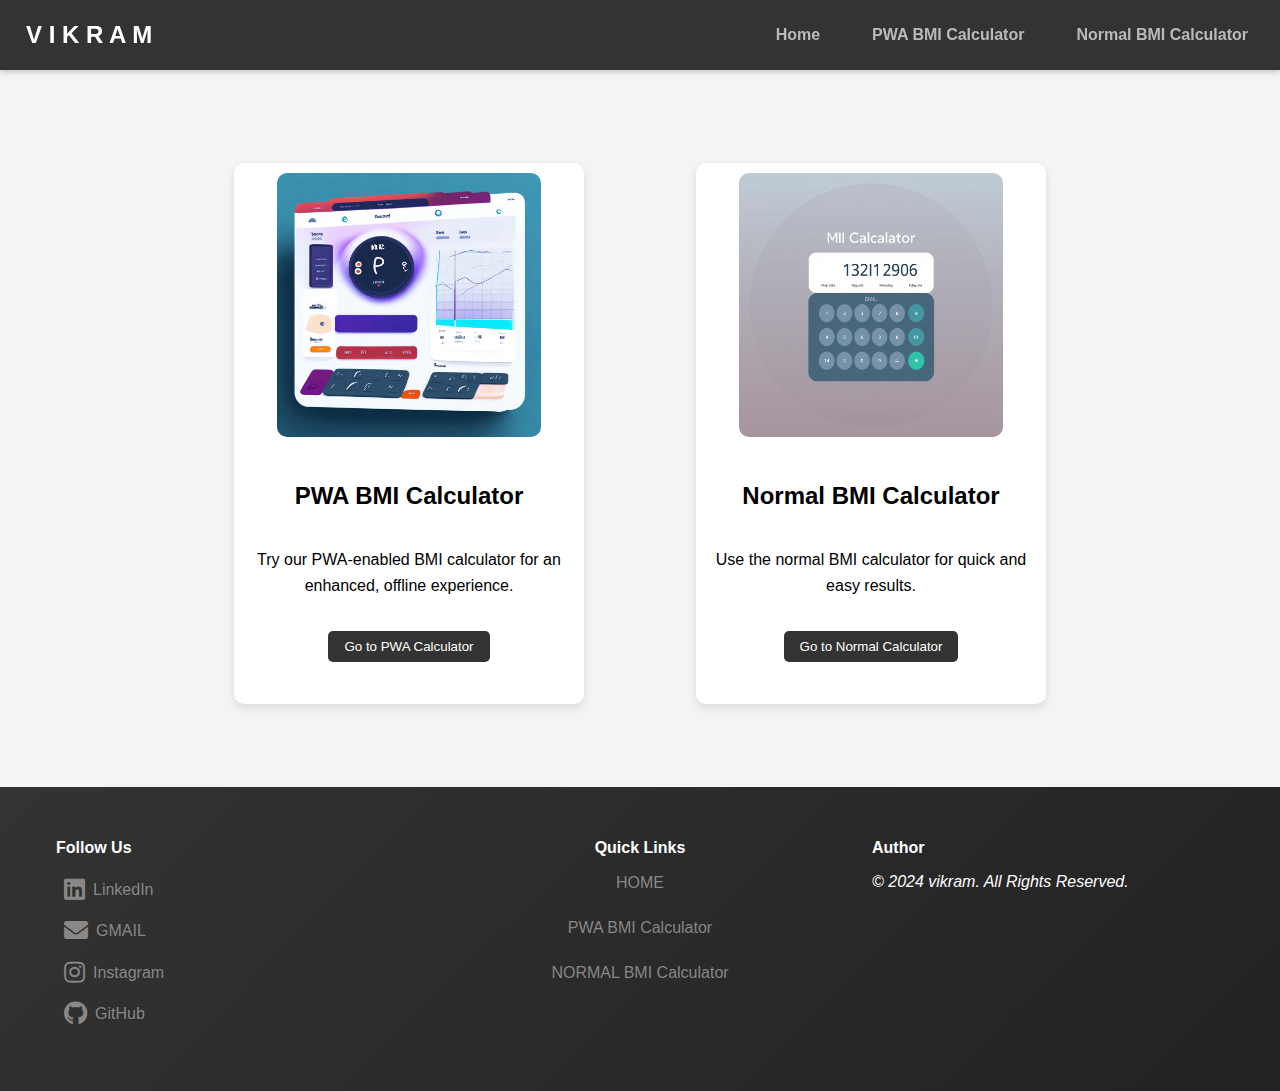
<file: index.html>
<!DOCTYPE html>
<html lang="en">
<head>
  <meta charset="UTF-8">
  <meta name="viewport" content="width=device-width, initial-scale=1.0">
  <title>CAL | Home</title>
  <link rel="stylesheet" href="styles.css">
  <!-- Font Awesome for icons -->
  <link rel="stylesheet" href="https://cdnjs.cloudflare.com/ajax/libs/font-awesome/5.15.4/css/all.min.css">
</head>
<body>

  <!-- Navigation Bar -->
  <nav class="navbar">
    <div class="navbar-brand">
      <h1>V I K R A M</h1>
    </div>
    <!-- Hamburger Icon for Mobile -->
    <div class="hamburger" id="hamburger">
      <i class="fas fa-bars"></i>
    </div>
    <!-- Navbar Links -->
    <ul class="navbar-links" id="navbar-links">
      <li><a href="index.html">Home</a></li>
      <li><a href="pwa-bmi-calculator.html">PWA BMI Calculator</a></li>
      <li><a href="normal-bmi-calculator.html">Normal BMI Calculator</a></li>
    </ul>
  </nav>

  <!-- Main Section -->
  <section class="main-section">
    <div class="container">
      <!-- Card for PWA BMI Calculator -->
      <div class="card">
        <img src="./img/bmi1.jpeg" alt="PWA Calculator Image">
        <h2>PWA BMI Calculator</h2>
        <p>Try our PWA-enabled BMI calculator for an enhanced, offline experience.</p>
        <button onclick="location.href='pwa-bmi-calculator.html'">Go to PWA Calculator</button>
      </div>

      <!-- Card for Normal BMI Calculator -->
      <div class="card">
        <img src="./img/bmi2.jpeg" alt="Normal Calculator Image">
        <h2>Normal BMI Calculator</h2>
        <p>Use the normal BMI calculator for quick and easy results.</p>
        <button onclick="window.open('https://vkrmoo7.github.io/IBM-CAL/', '_blank')">Go to Normal Calculator</button>
      </div>
    </div>
  </section>

  <!-- Footer -->
  <footer>
    <div class="footer-container">
      <!-- Social Media Section -->
      <div class="footer-social-media">
        <h4>Follow Us</h4>
        <a href="https://www.linkedin.com/in/v-i-k-r-a-m-c-113339322" target="_blank"><i class="fab fa-linkedin"></i>LinkedIn</a>
        <a href="mailto:vdmvikram755@gmail.com" target="_blank"><i class="fas fa-envelope"></i>GMAIL</a>
        <a href="https://www.instagram.com/vkrmoo7/" target="_blank"><i class="fab fa-instagram"></i>Instagram</a>
        <a href="https://github.com/Vkrmoo7" target="_blank"><i class="fab fa-github"></i>GitHub</a>
      </div>

      <!-- Quick Links Section -->
      <div class="footer-quick-links">
        <h4>Quick Links</h4>
        <a href="index.html">HOME</a>
        <a href="pwa-bmi-calculator.html">PWA BMI Calculator</a>
        <a href="normal-bmi-calculator.html">NORMAL BMI Calculator</a>
      </div>

      <!-- Author Section -->
      <div class="footer-author">
        <h4>Author</h4>
        <p>&copy; 2024 vikram. All Rights Reserved.</p>
      </div>
    </div>
  </footer>

  <!-- JavaScript for Mobile Navbar Toggle -->
  <script>
    const hamburger = document.getElementById('hamburger');
    const navbarLinks = document.getElementById('navbar-links');

    hamburger.addEventListener('click', () => {
      navbarLinks.classList.toggle('active');
    });
  </script>

</body>
</html>
</file>
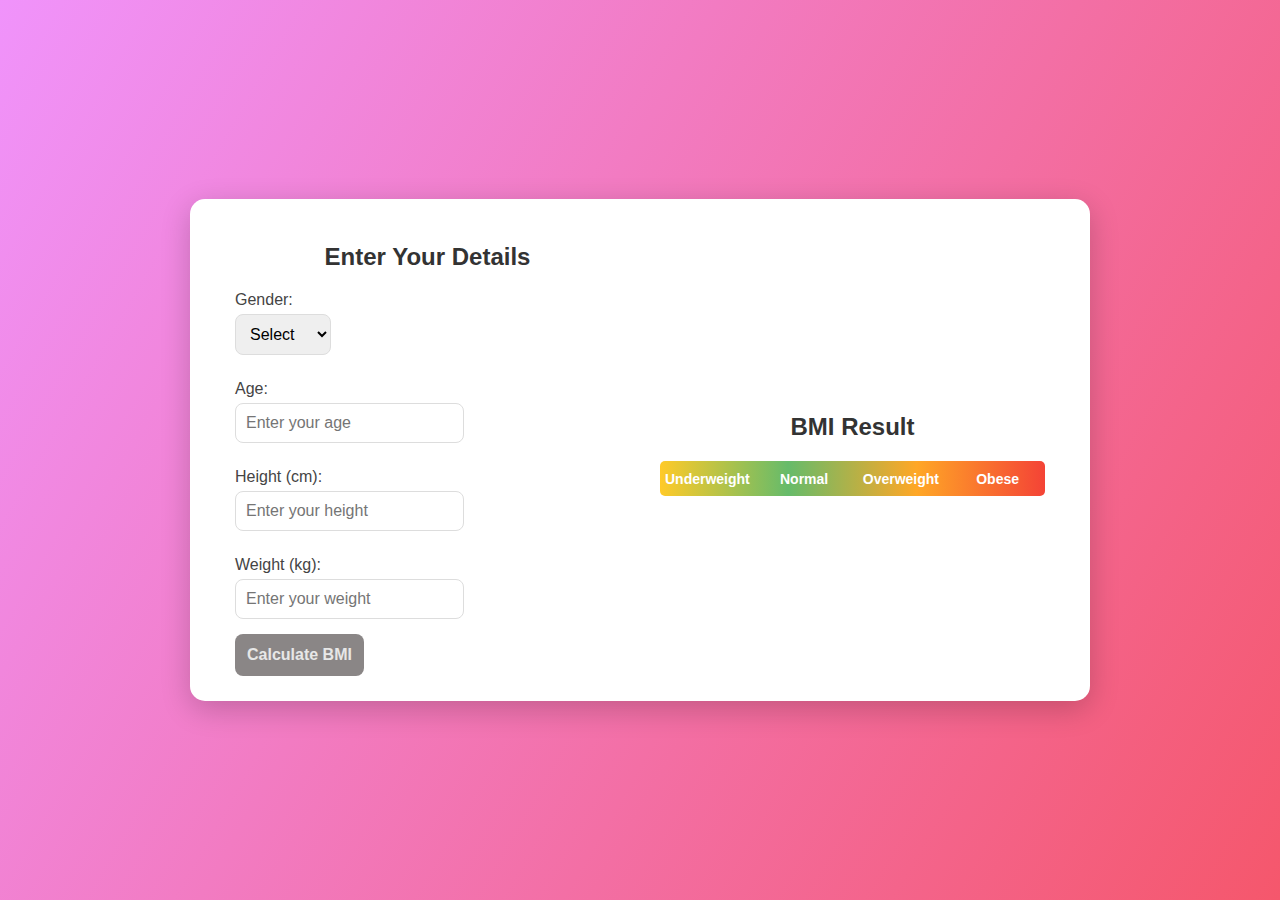
<file: pwa-bmi-calculator.html>
<!DOCTYPE html>
<html lang="en">
<head>
  <meta charset="UTF-8">
  <meta name="viewport" content="width=device-width, initial-scale=1.0">
  <title> PWA | BMI Calculator</title>
  <link rel="manifest" href="manifest.json">
  <link rel="stylesheet" href="./style/pwa.css">
  <meta name="theme-color" content="#ff6f61">
</head>
<body>
  <div class="bmi-container">
    <div class="input-section">
      <h2>Enter Your Details</h2>

      <div class="input-row">
        <div class="input-group">
          <label for="gender">Gender:</label>
          <select id="gender">
            <option value="">Select</option>
            <option value="male">Male</option>
            <option value="female">Female</option>
          </select>
        </div>

        <div class="input-group">
          <label for="age">Age:</label>
          <input type="number" id="age" placeholder="Enter your age" />
        </div>
      </div>

      <div class="input-row">
        <div class="input-group">
          <label for="height">Height (cm):</label>
          <input type="number" id="height" placeholder="Enter your height" />
        </div>

        <div class="input-group">
          <label for="weight">Weight (kg):</label>
          <input type="number" id="weight" placeholder="Enter your weight" />
        </div>
      </div>

      <button onclick="calculateBMI()">Calculate BMI</button>
    </div>

    <div class="output-section">
      <h2>BMI Result</h2>
      <div id="bmi-result">
        <div id="bmi-value"></div>
        <div id="bmi-range">
          <div class="range-segment underweight">Underweight</div>
          <div class="range-segment normal">Normal</div>
          <div class="range-segment overweight">Overweight</div>
          <div class="range-segment obese">Obese</div>
        </div>
        <div id="bmi-category"></div>
      </div>
    </div>
  </div>

  <script src="./js/pwa.js"></script>
  <script>
    // Register service worker
    if ('serviceWorker' in navigator) {
      window.addEventListener('load', () => {
        navigator.serviceWorker.register('service-worker.js')
        .then(registration => {
          console.log('Service Worker registered with scope:', registration.scope);
        }).catch(error => {
          console.log('Service Worker registration failed:', error);
        });
      });
    }
  </script>
  
</body>
</html>
</file>
<file: styles.css>
/* Global Styles */
* {
  margin: 0;
  padding: 0;
  box-sizing: border-box;
  font-family: 'Arial', sans-serif;
}

body {
  line-height: 1.6;
  background-color: #f4f4f4;
}

/* Fixed Navbar */

.navbar {
  display: flex;
  justify-content: space-between;
  align-items: center;
  background-color: #333;
  color: white;
  padding: 1rem;
  position: fixed;
  top: 0;
  width: 100%;
  z-index: 1000;
  box-shadow: 0 2px 5px rgba(0, 0, 0, 0.2);
}
.navbar-brand {
  display: flex;
  align-items: center;
}

.navbar-brand h1 {
  font-size: 24px;
  margin-left: 10px;
}

.logo {
  width: 40px;
  height: 40px;
  border-radius: 50%;
}

.navbar-links {
  list-style: none;
  display: flex;
  align-items: center;
}

.navbar-links li {
  margin-left: 20px;
}

.navbar-links a {
  font-size: 1rem;
  font-weight: 700;
  color: rgba(216, 213, 213, 0.829);
  text-decoration: none;
  padding: 0.5rem 1rem;
  transition: background 0.3s;
}

.navbar-links a:hover {
  color: white;
  background-color: #555;
  border-radius: 5px;
}

/* Hamburger Icon */
.hamburger {
  display: none;
  font-size: 2rem;
  cursor: pointer;
  color: white;
}

@media (max-width: 768px) {
  .navbar-links {
    display: none;
    flex-direction: column;
    align-items: center;
    width: 100%;
    background-color: #333;
    position: absolute;
    top: 100%;
    left: 0;
    text-align: center;
    z-index: 999;
  }

  .navbar-links.active {
    display: flex;
  }

  .navbar-links li {
    margin: 10px 0;
  }

  .hamburger {
    display: block;
  }

  .navbar {
    padding: 1rem 1.5rem;
  }
}

html {
  scroll-behavior: smooth;
}

/* Main Section */
.main-section {
  margin-top: 80px;
  display: flex;
  flex-direction: row;
  align-items: center;
  justify-content: center;
  padding: 1rem;
}

.container {
  display: flex;
  justify-content: center;
  flex-wrap: wrap;
  min-height: 75vh;
  display: flex;
  flex-direction: row;
  align-items: center;
  gap: 7rem;
}


.card {
  height: auto;
  background-color: white;
  padding: 10px;
  border-radius: 10px;
  box-shadow: 0 4px 8px rgba(0, 0, 0, 0.1);
  text-align: center;
  max-width: 350px;
  width: 100%;
}

.card img {
  width: 80%;
  height: auto;
  border-radius: 10px;
  object-fit: cover;
}

.card h2 {
  margin: 2rem 0;
}

.card button {
  margin: 2rem 0;
  padding: 0.5rem 1rem;
  background-color: #333;
  color: white;
  border: none;
  border-radius: 5px;
  cursor: pointer;
  transition: background 0.3s;
}

.card button:hover {
  background-color: #555;
}


/* Footer */
footer {
  background: linear-gradient(135deg, #333, #222);
  color: white;
  padding: 2rem;
  display: flex;
  flex-direction: row;
  align-items: center;
  justify-content: center;
}

.footer-container {
  display: flex;
  flex-direction: column;
  gap: 1.5rem;
  align-items: right;
  text-align: center;
}

.footer-social-media, .footer-quick-links, .footer-author {
  text-align: left;
  padding: 1rem;
}

/* Social Media Icons */
.footer-social-media a {
  color: rgba(151, 148, 148, 0.89);
  display: flex;
  text-align: left;
  text-decoration: none;
  margin: 1rem 0;
  transition: color 0.3s, transform 0.3s;
}

.footer-social-media a:hover {
  color: #f4f4f4;
  transform: translateY(-5px); /* Subtle lift effect */
}

/* Quick Links */
.footer-quick-links a {
  display: flex;
  text-align: left;
  color: rgba(151, 148, 148, 0.89);
  text-decoration: none;
  padding: 0.3rem 0;
  margin: 0.3rem;
  transition: color 0.3s, border-bottom 0.3s;
}

.footer-quick-links a:hover {
  color: #ffffff;
  border-bottom: 2px solid #ddd;
}

/* Author Section */
.footer-author p {
  font-style: italic;
  margin-top: 0.5rem;
}

.footer-author span {
  font-weight: bold;
  color: #f4f4f4;
}

/* Divider */
.footer-divider {
  width: 100%;
  height: 1px;
  background-color: #555;
  margin: 1.5rem 0;
}

/* Responsive Styles */
@media (min-width: 768px) {
  .footer-container {
    flex-direction: row;
    justify-content: space-between;
    width: 100%;
    max-width: 1200px;
    text-align: left;
  }

  .footer-social-media, .footer-quick-links, .footer-author {
    flex: 1;
  }

  .footer-quick-links {
    display: flex;
    flex-direction: column;
    align-items: center;
  }
}

/* FontAwesome Integration for Icons */
.footer-social-media a i {
  font-size: 24px;
  margin: 0 0.5rem;
}
html {
  scroll-behavior: smooth;
}
</file>
<file: style/pwa.css>
/* General page styling */
body {
    display: flex;
    justify-content: center;
    align-items: center;
    min-height: 100vh;
    background: linear-gradient(120deg, #f093fb, #f5576c);
    margin: 0;
    font-family: 'Roboto', sans-serif;
    color: #444;
  }
  
  /* Container for the BMI calculator */
  .bmi-container {
    display: flex;
    align-items: center;
    flex-direction: row;
    background-color: #fff;
    padding: 25px;
    border-radius: 15px;
    box-shadow: 0 8px 30px rgba(0, 0, 0, 0.2);
    width: 90%;
    max-width: 850px;
    transition: transform 0.4s ease-in-out, box-shadow 0.3s ease;
  }
  
  .bmi-container:hover {
    transform: translateY(-15px);
    box-shadow: 0 12px 40px rgba(0, 0, 0, 0.3);
  }
  
  /* Input and output sections */
  .input-section, .output-section {
    flex: 1;
    margin: 0 20px;
  }
  
  /* Responsive adjustments for smaller screens */
  @media (max-width: 768px) {
    .bmi-container {
      flex-direction: column;
      width: 75%;
    }
  
    .input-section, .output-section {
      margin: 10px 0;
    }
  }
  
  /* Headings */
  h2 {
    text-align: center;
    margin-bottom: 20px;
    font-weight: bold;
    color: #333;
  }
  
  /* Label styling */
  label {
    display: block;
    margin-top: 10px;
    font-size: 16px;
    font-weight: 500;
  }
  
  /* Input and select fields */
  input, select {
    width: auto;
    padding: 10px;
    margin-top: 5px;
    margin-bottom: 15px;
    border-radius: 8px;
    border: 1px solid #ddd;
    font-size: 16px;
    transition: border-color 0.3s;
  }
  
  input:focus, select:focus {
    border-color: #ff6f61;
  }
  
  /* Radio buttons styling */
  input[type="radio"] {
    margin-right: 10px;
  }
  
  input[type="radio"] + label {
    margin-right: 15px;
    font-size: 16px;
  }
  
  /* Button styling */
  button {
    width: auto;
    padding: 12px;
    background-color: #7e7a7ae8;
    color: rgb(231, 231, 231);
    border: none;
    border-radius: 8px;
    font-size: 16px;
    font-weight: bold;
    cursor: pointer;
    transition: background-color 0.3s ease, transform 0.2s ease;
  }
  
  button:hover {
    background-color: #38ca9ed3;
    transform: scale(1.05);
  }
  
  /* BMI result styling */
  .output-section {
    text-align: center;
  }
  
  .bmi-result {
    margin-top: 20px;
    animation: fadeIn 1.5s ease;
  }
  
  #bmi-value {
    font-size: 32px;
    font-weight: bold;
    color: #333;
    margin-bottom: 10px;
  }
  
  #bmi-category {
    margin-top: 10px;
    font-size: 20px;
    color: #555;
    font-weight: bold;
  }
  
  /* BMI range bar */
  #bmi-range {
    display: flex;
    margin: 10px auto;
    height: 35px;
    width: 100%;
    border-radius: 5px;
    overflow: hidden;
    background: linear-gradient(to right, #ffca28, #66bb6a, #ffa726, #f44336);
  }
  
  /* Each segment for BMI categories */
  .range-segment {
    flex: 1;
    display: flex;
    justify-content: center;
    align-items: center;
    color: white;
    font-size: 14px;
    font-weight: bold;
  }
  
  .range-segment:not(:last-child) {
    margin-right: 2px;
  }

  
  /* Animation for the result */
  @keyframes fadeIn {
    from {
      opacity: 0;
    }
    to {
      opacity: 1;
    }
  }
</file>
